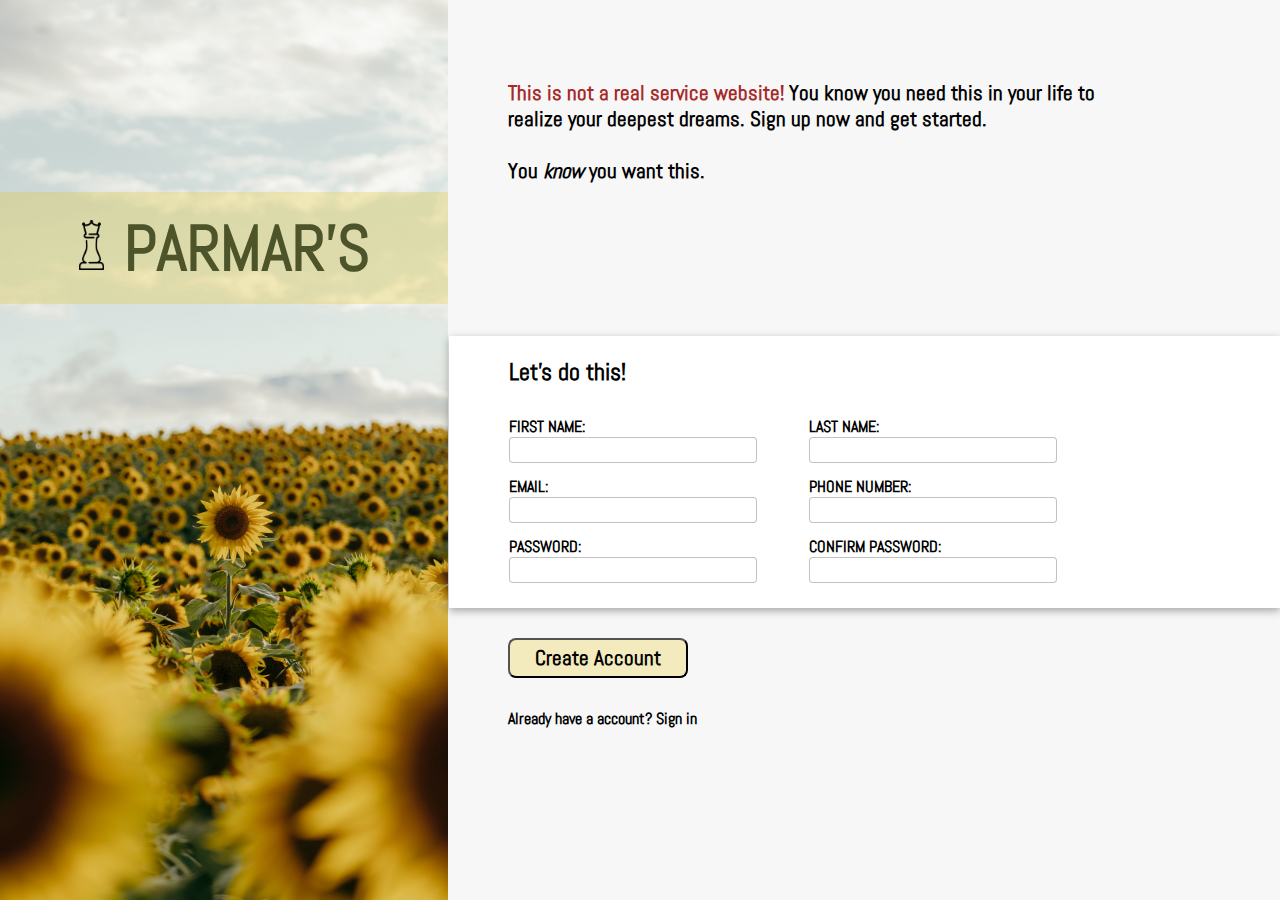
<file: index.html>
<!DOCTYPE html>
<html lang="en">

<head>
    <meta charset="UTF-8">
    <meta name="viewport" content="width=device-width, initial-scale=1.0">
    <title>Sign-Up</title>
    <!-- Fonts -->
    <link rel="preconnect" href="https://fonts.googleapis.com">
    <link rel="preconnect" href="https://fonts.gstatic.com" crossorigin>
    <link href="https://fonts.googleapis.com/css2?family=Abel&display=swap" rel="stylesheet">
    <!-- linking css -->
    <link rel="stylesheet" href="style.css">
</head>

<body>
    <div class="container" id="container">
        <div class="image-name">
            <div class="heading">
                <h1><img src="images/Daco_1081132.png" alt="Logo">PARMAR'S</h1>
            </div>
        </div>

        <div class="para-head">
            <p>
                <span style="color: brown; font-weight: 700;">This is not a real service website! </span>You know you
                need this in your life to realize your deepest dreams. Sign up now and get started. </br> </br>
                You <em>know</em> you want this.
            </p>
        </div>

        <div class="form-input">
            <!-- Rather than onclick on button, using onsubmit because required does not work with onclick.  -->
            <form action="#" onsubmit="checkPassword(); return false" method="post">
                <div class="form">
                    <h2>Let's do this!</h2>
                    <div class="cell">
                        <label for="firstName">FIRST NAME: </label> </br>
                        <input type="text" name="firstName" id="firstName" required>
                    </div>
                    
                    <div class="cell">
                        <label for="lastName">LAST NAME: </label> </br>
                        <input type="text" name="lastName" id="lastName">
                    </div>

                    <div class="cell"> 
                        <label for="email">EMAIL: </label> </br>
                        <input type="email" name="email" id="email" required>
                    </div>

                    <div class="cell">
                        <label for="phoneNumber">PHONE NUMBER: </label> </br>
                        <input type="number" name="phoneNumber" id="phoneNumber">
                    </div>

                    <div class="cell">
                        <label for="password">PASSWORD: </label> </br>
                        <input type="password" name="password" id="password" required>
                        <p style="color: red; font-size: small; margin: 0;" id="wrongPassword"></p>
                    </div>

                    <div class="cell">
                        <label for="confirmPassword">CONFIRM PASSWORD: </label> </br>
                        <input type="password" name="confirmPassword" id="confirmPassword" required>
                    </div>

                </div>
                <!-- return false stop form to reset quickly on its own. -->
                <button type="submit">Create Account</button>
            </form>
            <p>Already have a account? <a href="#login">Sign in</a></p>
        </div>
    </div>

<!-- Class correctPassword will be hidden and show only when password is correct. -->
    <div class="correctPassword" id="correctPassword">
        <div>
            <h1>Thank You for Signing up.</h1>
            <label for="fname" class="cell-2">FIRST NAME: <p id="fname"></p></label>
            <label for="lname" class="cell-2">LAST NAME: <p id="lname"></p></label>
            <label for="phone" class="cell-2">PHONE NUMBER: <p id="cor-phoneNumber"></p></label>
            <label for="email" class="cell-2">EMAIL: <p id="cor-email"></p></label>
        </div>
    </div>
    
<script src="script.js"></script>
</body>

</html>
</file>
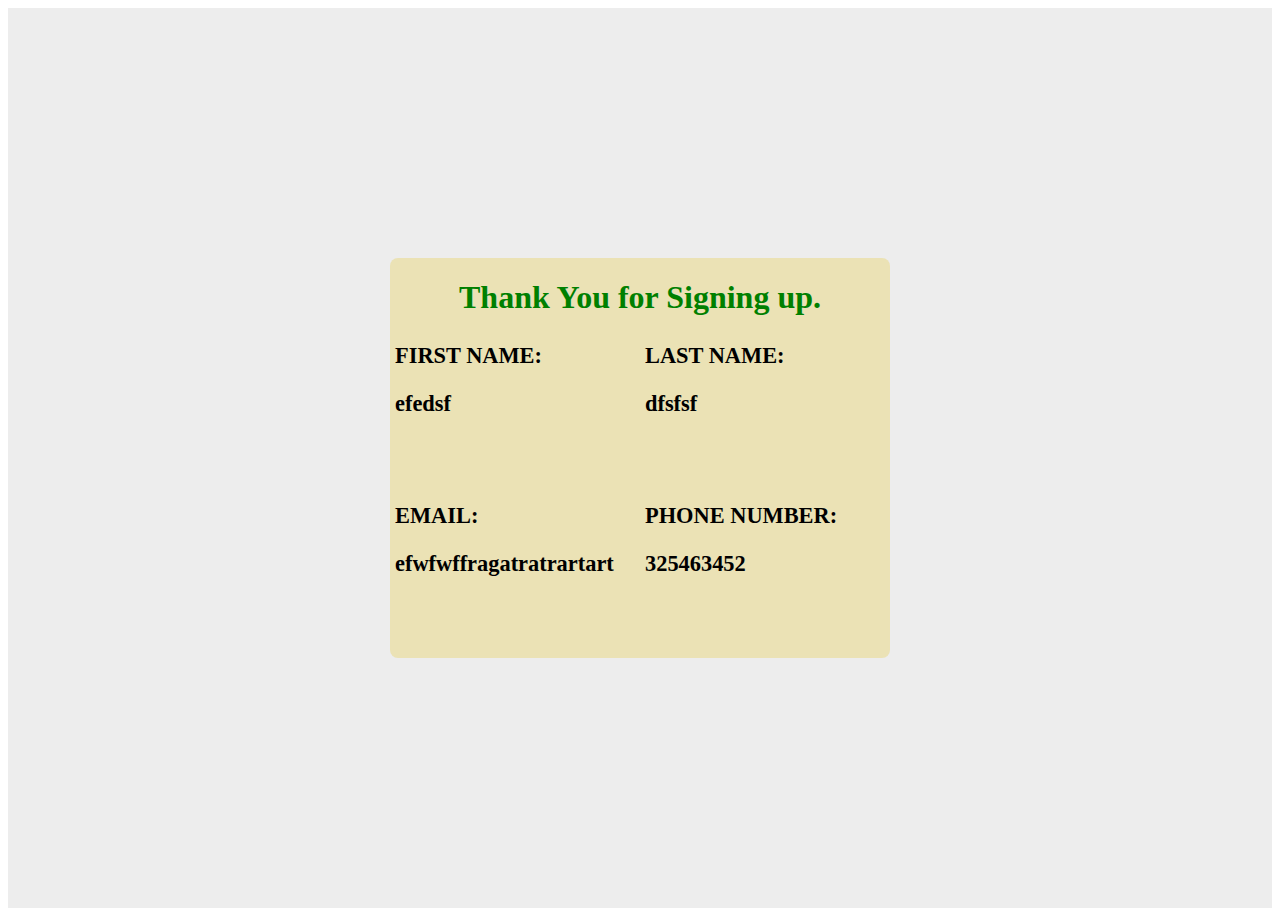
<file: test.html>
<!DOCTYPE html>
<html lang="en">

<head>
    <meta charset="UTF-8">
    <meta name="viewport" content="width=device-width, initial-scale=1.0">
    <title>Document</title>
</head>

<body>
    <style>
        .correctPassword {
            display: flex;
            justify-content: center;
            align-items: center;
            height: 100vh;
            background-color: rgb(180 178 178 / 24%);
        }

        .correctPassword > div{
            width: 500px;
            height: 400px;
            border-radius: 8px;
            background-color: rgb(232 194 4 / 24%);
            display: grid;
            grid-template-columns: 50% 50%;
            grid-template-rows: 20% 40% 40%;
        }

        .correctPassword h1 {
            color: green;
            grid-column: span 2;
            text-align: center;
        }

        .correctPassword label {
            font-size: 1.4rem;
            font-weight: 600;
        }

        .correctPassword p {
            font-size: 1.4rem;
            font-weight: 600;
        }

        .cell{
            padding: 5px;
        }
    </style>
    <div class="correctPassword">
        <div>
            <h1>Thank You for Signing up.</h1>
            <label for="fname" class="cell">FIRST NAME: <p>efedsf</p></label>
            <label for="lname" class="cell">LAST NAME: <p>dfsfsf</p></label>
            <label for="email" class="cell">EMAIL: <p>efwfwffragatratrartart</p></label>
            <label for="phone" class="cell">PHONE NUMBER: <p>325463452</p></label>
        </div>
    </div>
</body>

</html>
</file>
<file: style.css>
html,
body,
*,
*::after,
*::before {
    padding: 0;
    margin: 0;
    font-family: 'Abel', sans-serif;
    --dark-green-color: #4d542a;
    --yellow-color: rgb(232 194 4 / 24%);
    --dark-yellow-color: rgb(172, 166, 11);
    --background-color: #9c9b9b14;
}

.container {
    display: grid;
    grid-template-columns: 35% auto;
    grid-template-rows: auto;
    height: 100vh;
    background-color: var(--background-color);
}

.image-name {
    grid-row: span 2;
    background: url("images/sunflower.jpg") center center no-repeat;
    background-size: cover;
    height: 100%;
}

.heading {
    height: 55%;
    display: flex;
    align-items: center;
}

img {
    width: 25px;
    height: 50px;
    margin-right: 20px;
}

.heading>h1 {
    width: 100%;
    font-size: 4rem;
    background-color: var(--yellow-color);
    color: var(--dark-green-color);
    text-align: center;
    padding: 15px;
}

.para-head>p {
    margin: 80px 140px 20px 60px;
    font-size: 1.3rem;
    font-weight: 700;
}

.form {
    display: grid;
    grid-template-columns: repeat(2, 300px);
    grid-template-rows: repeat(3, 60px);
    background-color: white;
    padding: 20px 0 20px 60px;
    margin-left: 1px;
    box-shadow: 0px 3px 8px #403f3f6e;
}

.form h2 {
    grid-column: span 2;
}

label {
    font-weight: 600;
}

input {
    width: 80%;
    height: 18px;
    border-radius: 4px;
    padding: 3px;
    font-weight: 600;
    border: 1px solid rgb(0 0 0 / 24%);
}

input:focus {
    outline: none !important;
    border: 1px solid rgba(59, 102, 245, 0.968);
    box-shadow: 1px 2px 3px #00000080;
}

.cell {
    padding-bottom: 5px;
}

button {
    margin: 30px 0 30px 60px;
    width: 180px;
    height: 40px;
    font-size: 1.3rem;
    background-color: var(--yellow-color);
    border-radius: 8px;
    font-weight: 800;
}

button:hover {
    background-color: var(--dark-yellow-color);
    color: white;
    box-shadow: 2px 4px 5px rgba(0, 0, 0, 0.304);
}

.form-input p {
    margin: 0 0 40px 60px;
    font-weight: 600;
}

a {
    text-decoration: none;
    color: black;
}

a:hover {
    color: var(--dark-yellow-color);
}

/* correct password */

.correctPassword {
    /* display: flex; */
    display: none;
    justify-content: center;
    align-items: center;
    height: 100vh;
    background-color: var(--background-color);
}

.correctPassword>div {
    width: 650px;
    height: 300px;
    border-radius: 8px;
    background-color: var(--yellow-color);
    display: grid;
    grid-template-columns: 50% 50%;
    grid-template-rows: 20% 40% 40%;
}

.correctPassword h1 {
    grid-column: span 2;
    margin-top: 20px;
    text-align: center;
    color: green;
}

.correctPassword label {
    font-size: 1.4rem;
    font-weight: 600;
}

.correctPassword p {
    font-size: 1.4rem;
    font-weight: 600;
}

.cell-2 {
    padding: 0;
    padding-top: 20px;
    padding-left: 20px;
}

/* to toggle display to for js.  */

.displayNone {
    display: none !important;
}

.displayFlex {
    display: flex !important;
}

@media only screen and (max-width: 1100px) {
    .para-head>p {
        margin: 50px 80px 20px 40px;
    }

    img {
        width: 25px;
        height: 50px;
        margin-right: 0;
    }

    .form {
        grid-template-columns: repeat(2, 200px);
        padding: 20px 0 20px 40px;
    }

    input {
        padding: 3px;
    }

    button {
        margin: 30px 0 30px 40px;
        width: 140px;
        height: 40px;
        border-radius: 7px;
    }

    .form-input p {
        margin: 0 0 40px 40px;
    }
}

@media only screen and (max-width: 860px) {
    .heading>h1 {
        font-size: 3.5rem;
        padding: 10px;
    }

    img {
        width: 20px;
        height: 40px;
        margin-right: 0;
    }

    .para-head>p {
        margin: 20px 40px 20px 40px;
    }
}

@media only screen and (max-width: 690px) {
    .image-name {
        display: none;
    }

    .container {
        display: grid;
        grid-template-columns: auto;
        grid-template-rows: auto;
        height: 100vh;
        background-color: #9c9b9b14;
    }

}

@media only screen and (max-width: 490px) {
    .form {
        display: flex;
        flex-direction: column;
        background-color: white;
        padding: 20px 0 20px 40px;
        margin-left: 1px;
        box-shadow: 0px 3px 8px #403f3f6e;
    }

}
</file>
